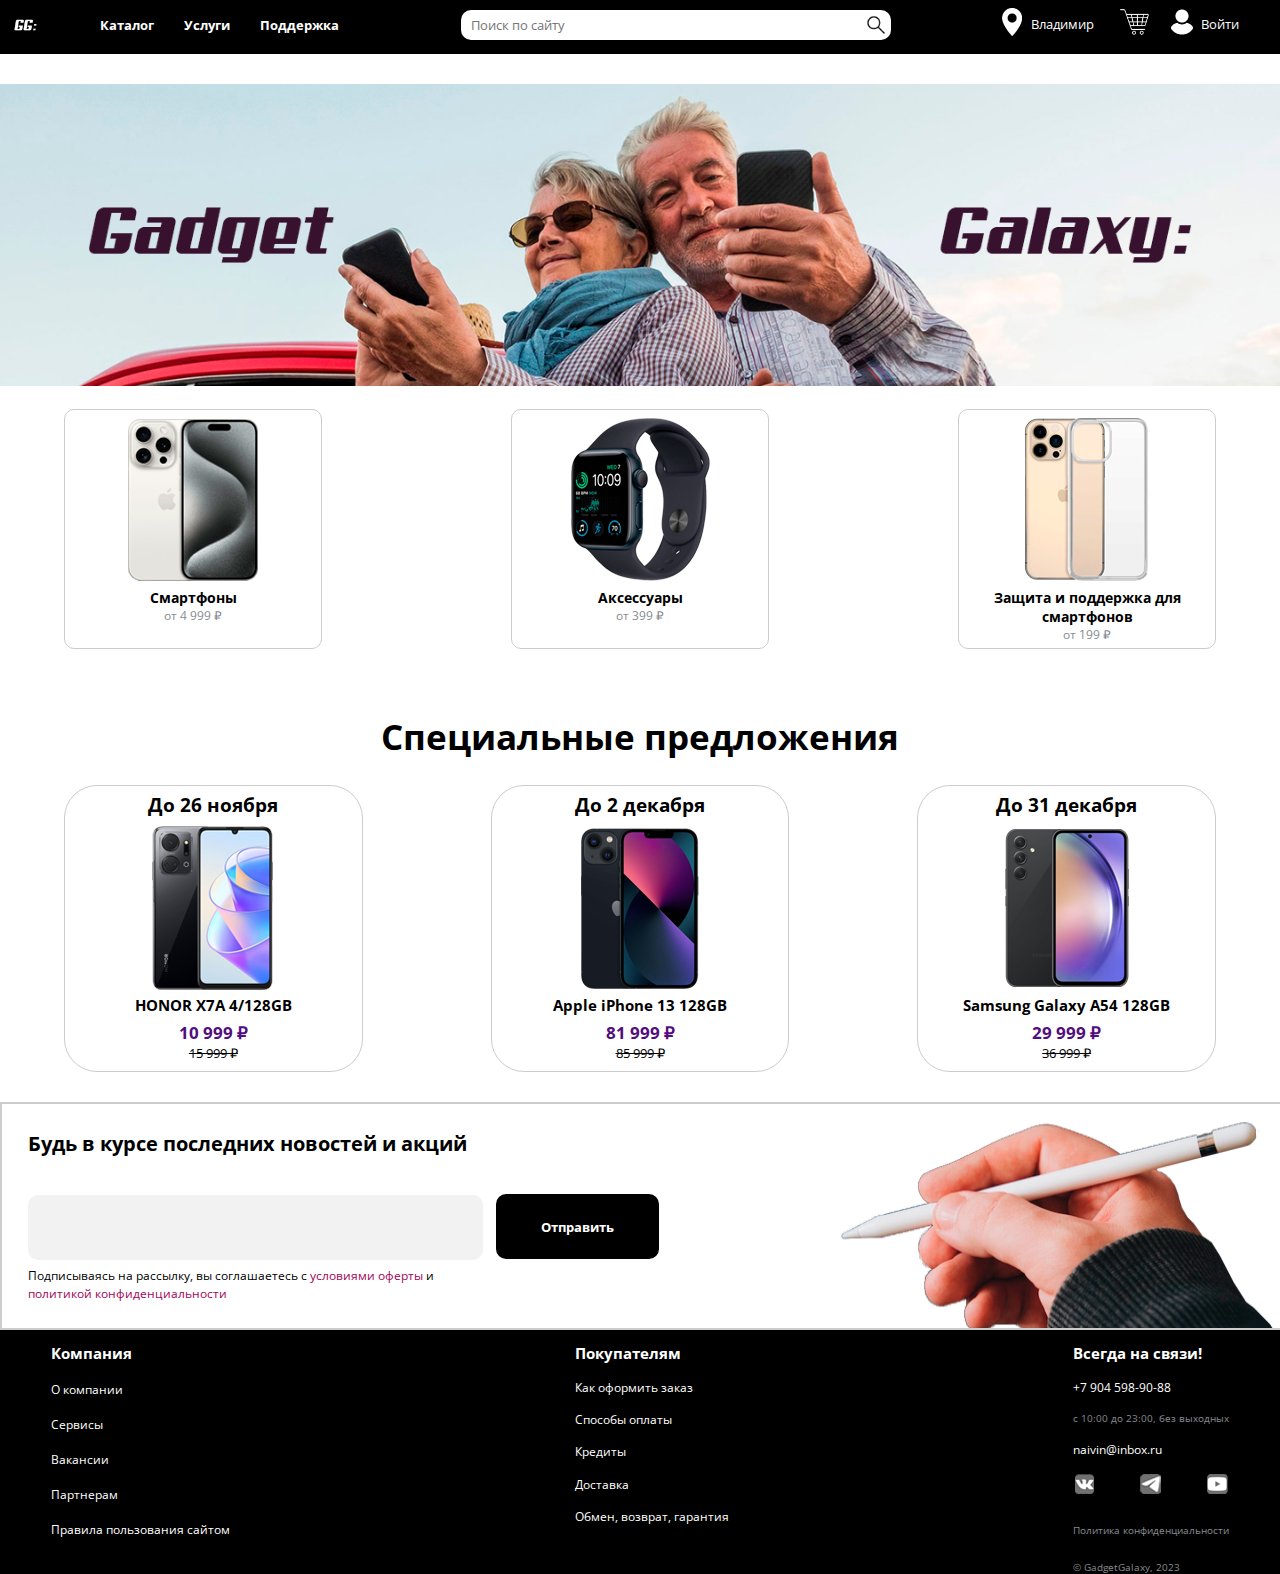
<file: index.html>
<!DOCTYPE html>
		<html lang="ru">
		<head>
			<meta charset="UTF-8">
			<meta name="viewport" content="width=device-width, initial-scale=1.0">
			<title>GadgetGalaxy</title>
			<link rel="shortcut icon" href="assets/icons/logo.png" />
			<link rel="stylesheet" href="assets/styles/main.css">
		</head>
		<body>
			<header>
				<div class="wrap">
						<a href="index.html" class="all-link"><img src="./assets/icons/logo.png" alt="" class="logo"></a>
					<nav>
						<ul>
							<li class="left">
									<p class="left-text"><a href="catalog.html" class="all-link"><b>Каталог</b></a></p>
								   <p class="left-text"> <a href="#" class="all-link"><b>Услуги</b></a></p>
								   <p class="left-text"> <a href="#" class="all-link"><b>Поддержка</b></a></p>
								
							</li>
							<li class="center">
								<form action="#">
								<div class="nav__search">
									
										<input type="text" placeholder="Поиск по сайту">
										<button>
											<img src="./assets/icons/search.png" alt="">
										</button>
								</div>
								</form>
							</li>
							<li class="right">
								<div class="cities" onclick="open_cities()">
									<a href="#"><img src="./assets/icons/location.png" alt="" class="nav__icon"></a>
									<div class="nav__text">Владимир</div>
								</div>
								<div>
									<a href="#"><img src="./assets/icons/cart.png" alt="" class="nav__icon"></a>
								</div>
									<div>
										<img src="./assets/icons/login.png" alt="" class="nav__icon">
										<div class="nav__text"><a href="login.html" class="all-link">Войти</a></div>
									</div>
							</li>
						</ul>
					</nav>
				</div>
			</header>
			<section class="slider__all">
				<img src="assets/img/slider1.png" alt="" class="slide">
			</section>

			<div class="wrapper">
				<div class="product-category">
					<div class="phone">
						<a href="#"><img src="assets/img/telephone.png" alt=""></a>
						<h2 class="main-text-category">Смартфоны</h2>
						<p class="price-text-category">от 4 999 ₽</p>	


					</div>
					<div class="accessories">
						<a href="#"><img src="assets/img/accessories.png" alt=""></a>
						<h2 class="main-text-category">Аксессуары</h2>
						<p class="price-text-category">от 399 ₽</p>	


					</div>
					<div class="support-for-smartphones">
						<a href="#"><img src="assets/img/support-for-smartphones.png" alt=""></a>
						<h2 class="main-text-category">Защита и поддержка для смартфонов</h2>
						<p class="price-text-category">от 199 ₽</p>	
					</div>

				</div>

				<h1 class="special">Специальные предложения</h1>
				<div class="discount-category">
					<div class="discount-category__1">
						<h1 class="main-text-discount">До 26 ноября</h1>
						<a href="#"><img src="assets/img/discount-category__1.png" alt=""></a>
						<h2 class="product-name">HONOR X7A 4/128GB</h2>
						<p class="active-price">10 999 ₽</p>
						<p class="non-active-price">15 999 ₽</p>
					</div>
					<div class="discount-category__2">
						<h1 class="main-text-discount">До 2 декабря</h1>
						<a href="product_card.html"><img src="assets/img/discount-category__2.png" alt=""></a>
						<h2 class="product-name">Apple iPhone 13 128GB</h2>
						<p class="active-price">81 999 ₽</p>
						<p class="non-active-price">85 999 ₽</p>
					</div>
					<div class="discount-category__3">
						<h1 class="main-text-discount">До 31 декабря</h1>
						<a href="#"><img src="assets/img/discount-category__3.png" alt=""></a>
						<h2 class="product-name">Samsung Galaxy A54 128GB</h2>
						<p class="active-price">29 999 ₽</p>
						<p class="non-active-price">36 999 ₽</p>
						
					</div>
				</div>
			</div>
			<div class="feedback-section">
				<div class="feadback-search">
					<h1 class="feadback-main-text">Будь в курсе последних новостей и акций </h1>
					<form class="feadback-search_2">
						<input type="search" value="" placeholder="" class="feadback-search-input">
						<button type="submit" class="feadback-search-button" formaction="#" style="cursor: pointer;"><b>Отправить</b></button>
					</form>
					<p class="feadback-text"> Подписываясь на рассылку, вы соглашаетесь с <a href="#" class="all-link"><span class="another-color">условиями оферты</span></a> и<br>
	  					<a href="#" class="all-link"><span class="another-color">политикой конфиденциальности</span></a>
				</div>
				<div class="hand-image">
					<img src="assets/img/hand.png" alt="">
				</div>
				
			</div>

			<footer class="footer-page">
				<div class="about-company">
					<h1 class="about-company-main">Компания</h1>
					<a href="company_information.html" class="all-link"><p class="about-company-text">О компании</p></a>
					<a href="#" class="all-link"><p class="about-company-text">Сервисы</p></a>
					<a href="#" class="all-link"><p class="about-company-text">Вакансии</p></a>
					<a href="#" class="all-link"><p class="about-company-text">Партнерам</p></a>
					<a href="#" class="all-link"><p class="about-company-text">Правила пользования сайтом</p></a>
				</div>
				<div class="purchaser">
					<h1 class="purchaser-main">Покупателям</h1>
					<a href="#" class="all-link"><p class="purchaser-text">Как оформить заказ</p></a>
					<a href="#" class="all-link"><p class="purchaser-text">Способы оплаты</p></a>
					<a href="#" class="all-link"><p class="purchaser-text">Кредиты</p></a>
					<a href="#" class="all-link"><p class="purchaser-text">Доставка</p></a>
					<a href="#" class="all-link"><p class="purchaser-text">Обмен, возврат, гарантия</p></a>
				</div>
				<div class="connection">
					<h1 class="connection-main">Всегда на связи!</h1>
					<a href="tel:+79045989088" class="all-link"><p class="connection-text">+7 904 598-90-88</p></a>
					<p class="connection-text-time">c 10:00 до 23:00, без выходных</p>
					<a href="mailto:naivin@inbox.ru" class="all-link"><p class="connection-text">naivin@inbox.ru</p></a>
					<div class="messengers">
						<a href="https://vk.com/id175488442" class="all-link"><img src="assets/icons/vk.png" alt=""></a>
						<a href="https://t.me/dusteridze" class="all-link"><img src="assets/icons/tg.png" alt=""></a>
						<a href="https://www.youtube.com" class="all-link"><img src="assets/icons/youtube.png" alt=""></a>
					</div>
					<a href="#" class="all-link"><p class="privacy-policy">Политика конфиденциальности</p></a>
					<p class="connection-end">© GadgetGalaxy, 2023</p>

				</div>
			</footer>
		</body>
		</html>
</file>
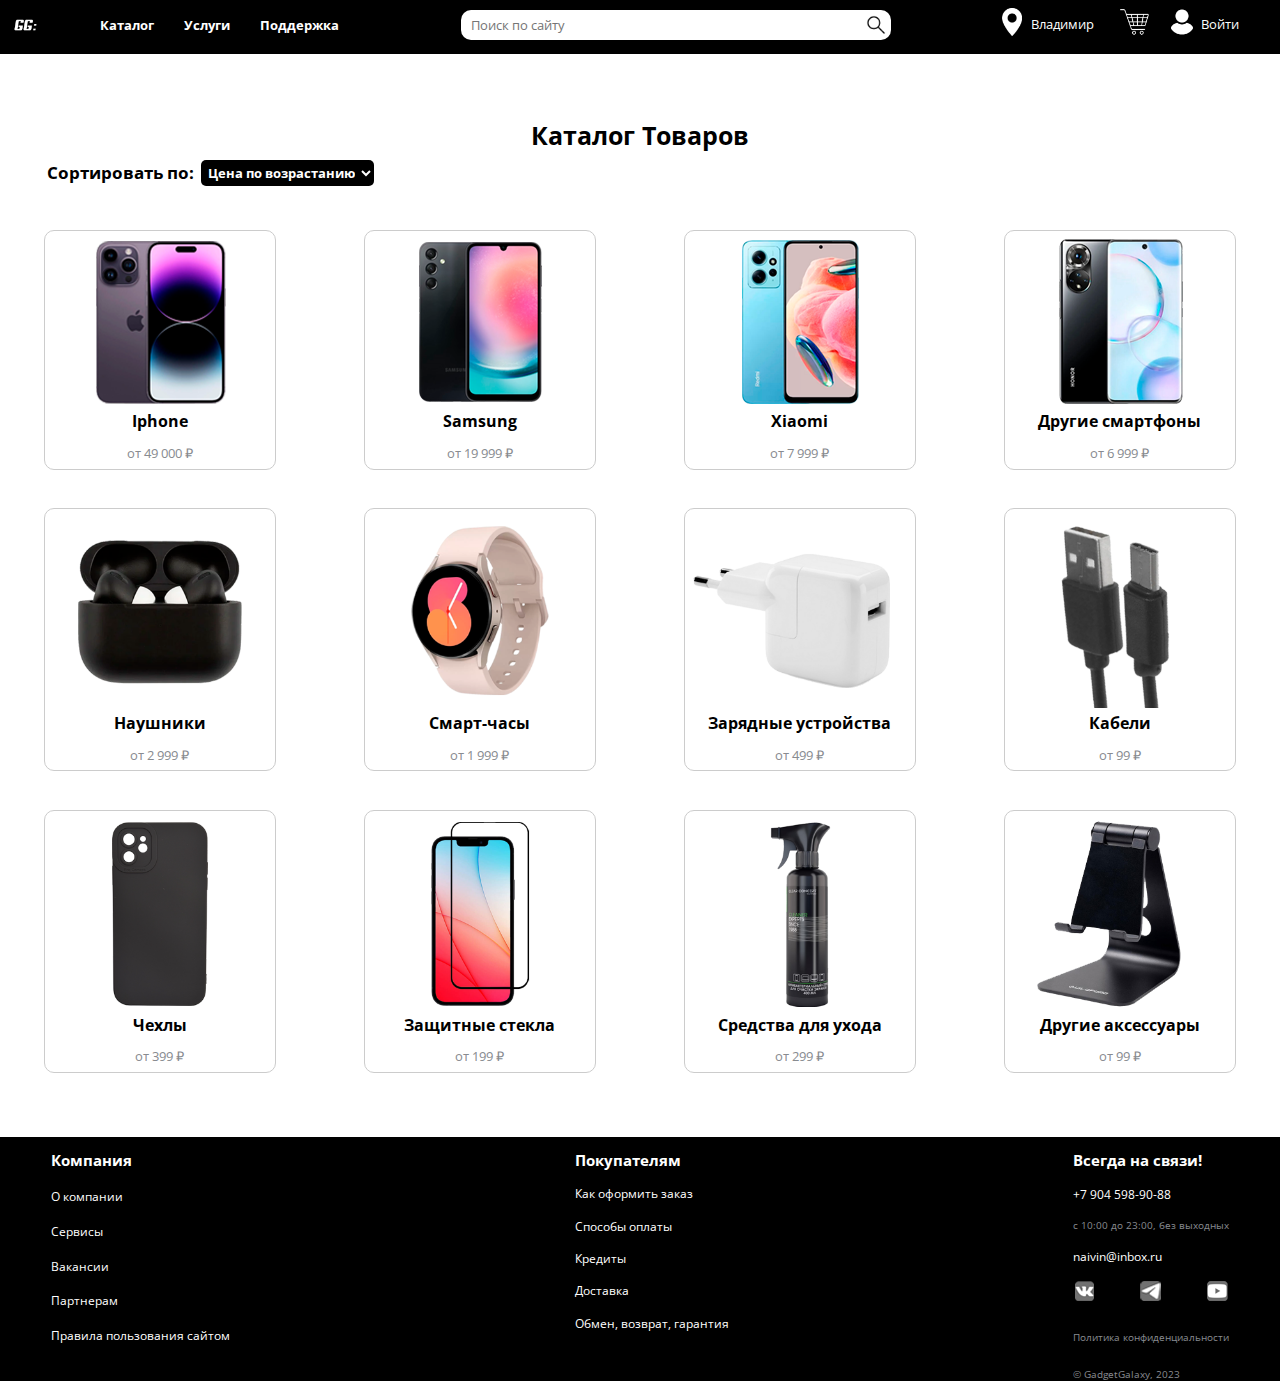
<file: catalog.html>
<!DOCTYPE html>
	<html lang="ru">
	<head>
		<meta charset="UTF-8">
		<meta name="viewport" content="width=device-width, initial-scale=1.0">
		<title>GadgetGalaxy-Каталог</title>
		<link rel="shortcut icon" href="assets/icons/logo.png" />
		<link rel="stylesheet" href="assets/styles/catalog.css">
	</head>
	<body>
		<header>
			<div class="wrap">
						<a href="index.html" class="all-link"><img src="./assets/icons/logo.png" alt="" class="logo"></a>
					<nav>
						<ul>
							<li class="left">
									<p class="left-text"><a href="catalog.html" class="all-link"><b>Каталог</b></a></p>
								   <p class="left-text"> <a href="#" class="all-link"><b>Услуги</b></a></p>
								   <p class="left-text"> <a href="#" class="all-link"><b>Поддержка</b></a></p>
								
							</li>
							<li class="center">
								<form action="#">
								<div class="nav__search">
									
										<input type="text" placeholder="Поиск по сайту">
										<button>
											<img src="./assets/icons/search.png" alt="">
										</button>
								</div>
								</form>
							</li>
							<li class="right">
								<div class="cities" onclick="open_cities()">
									<a href="#"><img src="./assets/icons/location.png" alt="" class="nav__icon"></a>
									<div class="nav__text">Владимир</div>
								</div>
								<div>
									<a href="#"><img src="./assets/icons/cart.png" alt="" class="nav__icon"></a>
								</div>
									<div>
										<img src="./assets/icons/login.png" alt="" class="nav__icon">
										<div class="nav__text"><a href="login.html" class="all-link">Войти</a></div>
									</div>
							</li>
						</ul>
					</nav>
			</div>
		</header>
		<section>
			<div class="name-page">Каталог Товаров</div>
			<div class="sort">
				<label class="sort-text">Сортировать по:</label>
				<select class="sort-filter">
                  <option value="price-up">Цена по возрастанию</option>
                  <option value="name-down">Цена по убыванию</option>
                  <option value="rating">Рейтинг</option>
                  <option value="popular">Популярные</option>
                </select>
			</div>
			<div class="smartphones">
				<div class="apple-phone">
					<a href="#"><img src="assets/img/iphone-catalog.png" alt=""></a>
					<p class="product-name-phone">Iphone</p>
					<p class="price-catalog">от 49 000 ₽</p>
				</div>
				
				<div class="samsung-phone">
					<a href="#"><img src="assets/img/samsung-catalog.png" alt=""></a>
					<p class="product-name-phone">Samsung</p>
					<p class="price-catalog">от 19 999 ₽</p>
				</div>

				<div class="xiaomi-phone">
					<a href="#"><img src="assets/img/xiaomi-catalog.png" alt=""></a>
					<p class="product-name-phone">Xiaomi</p>
					<p class="price-catalog">от 7 999 ₽</p>
				</div>

				<div class="another-phone">
					<a href="#"><img src="assets/img/another_phone-catalog.png" alt=""></a>
					<p class="product-name-phone">Другие смартфоны</p>
					<p class="price-catalog">от 6 999 ₽</p>
				</div>
				
			</div>
			<div class="accessories">
				<div class="headphones">
					<a href="#"><img src="assets/img/headphones-catalog.png" alt=""></a>
					<p class="product-name-accessories">Наушники</p>
					<p class="price-catalog">от 2 999 ₽</p>
				</div>
				
				<div class="smart-watch">
					<a href="#"><img src="assets/img/watch-catalog.png" alt=""></a>
					<p class="product-name-accessories">Смарт-часы</p>
					<p class="price-catalog">от 1 999 ₽</p>
				</div>

				<div class="battery-charger">
					<a href="#"><img src="assets/img/battery-charger-catalog.png" alt=""></a>
					<p class="product-name-accessories">Зарядные устройства</p>
					<p class="price-catalog">от 499 ₽</p>
				</div>

				<div class="cable">
					<a href="#"><img src="assets/img/cable-catalog.png" alt=""></a>
					<p class="product-name-accessories">Кабели</p>
					<p class="price-catalog">от 99 ₽</p>
				</div>
			</div>

			<div class="accessories-second">
				<div class="case">
					<a href="#"><img src="assets/img/case-catalog.png" alt=""></a>
					<p class="product-name-accessories-second">Чехлы</p>
					<p class="price-catalog">от 399 ₽</p>
				</div>
				
				<div class="safety-glass">
					<a href="#"><img src="assets/img/safety-glass-catalog.png" alt=""></a>
					<p class="product-name-accessories-second">Защитные стекла</p>
					<p class="price-catalog">от 199 ₽</p>
				</div>

				<div class="care-products">
					<a href="#"><img src="assets/img/care-products-catalog.png" alt=""></a>
					<p class="product-name-accessories-second">Средства для ухода</p>
					<p class="price-catalog">от 299 ₽</p>
				</div>

				<div class="other-accessories">
					<a href="#"><img src="assets/img/other-accessories-catalog.png" alt=""></a>
					<p class="product-name-accessories-second">Другие аксессуары</p>
					<p class="price-catalog">от 99 ₽</p>
				</div>
			</div>
		</section>
		<footer class="footer-page">
			<div class="about-company">
				<h1 class="about-company-main">Компания</h1>
				<a href="company_information.html" class="all-link"><p class="about-company-text">О компании</p></a>
				<a href="#" class="all-link"><p class="about-company-text">Сервисы</p></a>
				<a href="#" class="all-link"><p class="about-company-text">Вакансии</p></a>
				<a href="#" class="all-link"><p class="about-company-text">Партнерам</p></a>
				<a href="#" class="all-link"><p class="about-company-text">Правила пользования сайтом</p></a>
			</div>
			<div class="purchaser">
				<h1 class="purchaser-main">Покупателям</h1>
				<a href="#" class="all-link"><p class="purchaser-text">Как оформить заказ</p></a>
				<a href="#" class="all-link"><p class="purchaser-text">Способы оплаты</p></a>
				<a href="#" class="all-link"><p class="purchaser-text">Кредиты</p></a>
				<a href="#" class="all-link"><p class="purchaser-text">Доставка</p></a>
				<a href="#" class="all-link"><p class="purchaser-text">Обмен, возврат, гарантия</p></a>
			</div>
			<div class="connection">
				<h1 class="connection-main">Всегда на связи!</h1>
				<a href="tel:+79045989088" class="all-link"><p class="connection-text">+7 904 598-90-88</p></a>
				<p class="connection-text-time">c 10:00 до 23:00, без выходных</p>
				<a href="mailto:naivin@inbox.ru" class="all-link"><p class="connection-text">naivin@inbox.ru</p></a>
				<div class="messengers">
					<a href="https://vk.com/id175488442" class="all-link"><img src="assets/icons/vk.png" alt=""></a>
					<a href="https://t.me/dusteridze" class="all-link"><img src="assets/icons/tg.png" alt=""></a>
					<a href="https://www.youtube.com/channel/UCrRaaUDi1iAiZGJfQMxcpIQ" class="all-link"><img src="assets/icons/youtube.png" alt=""></a>
				</div>
				<a href="#" class="all-link"><p class="privacy-policy">Политика конфиденциальности</p></a>
				<p class="connection-end">© GadgetGalaxy, 2023</p>

			</div>
		</footer>
	</body>
	</html>
</file>
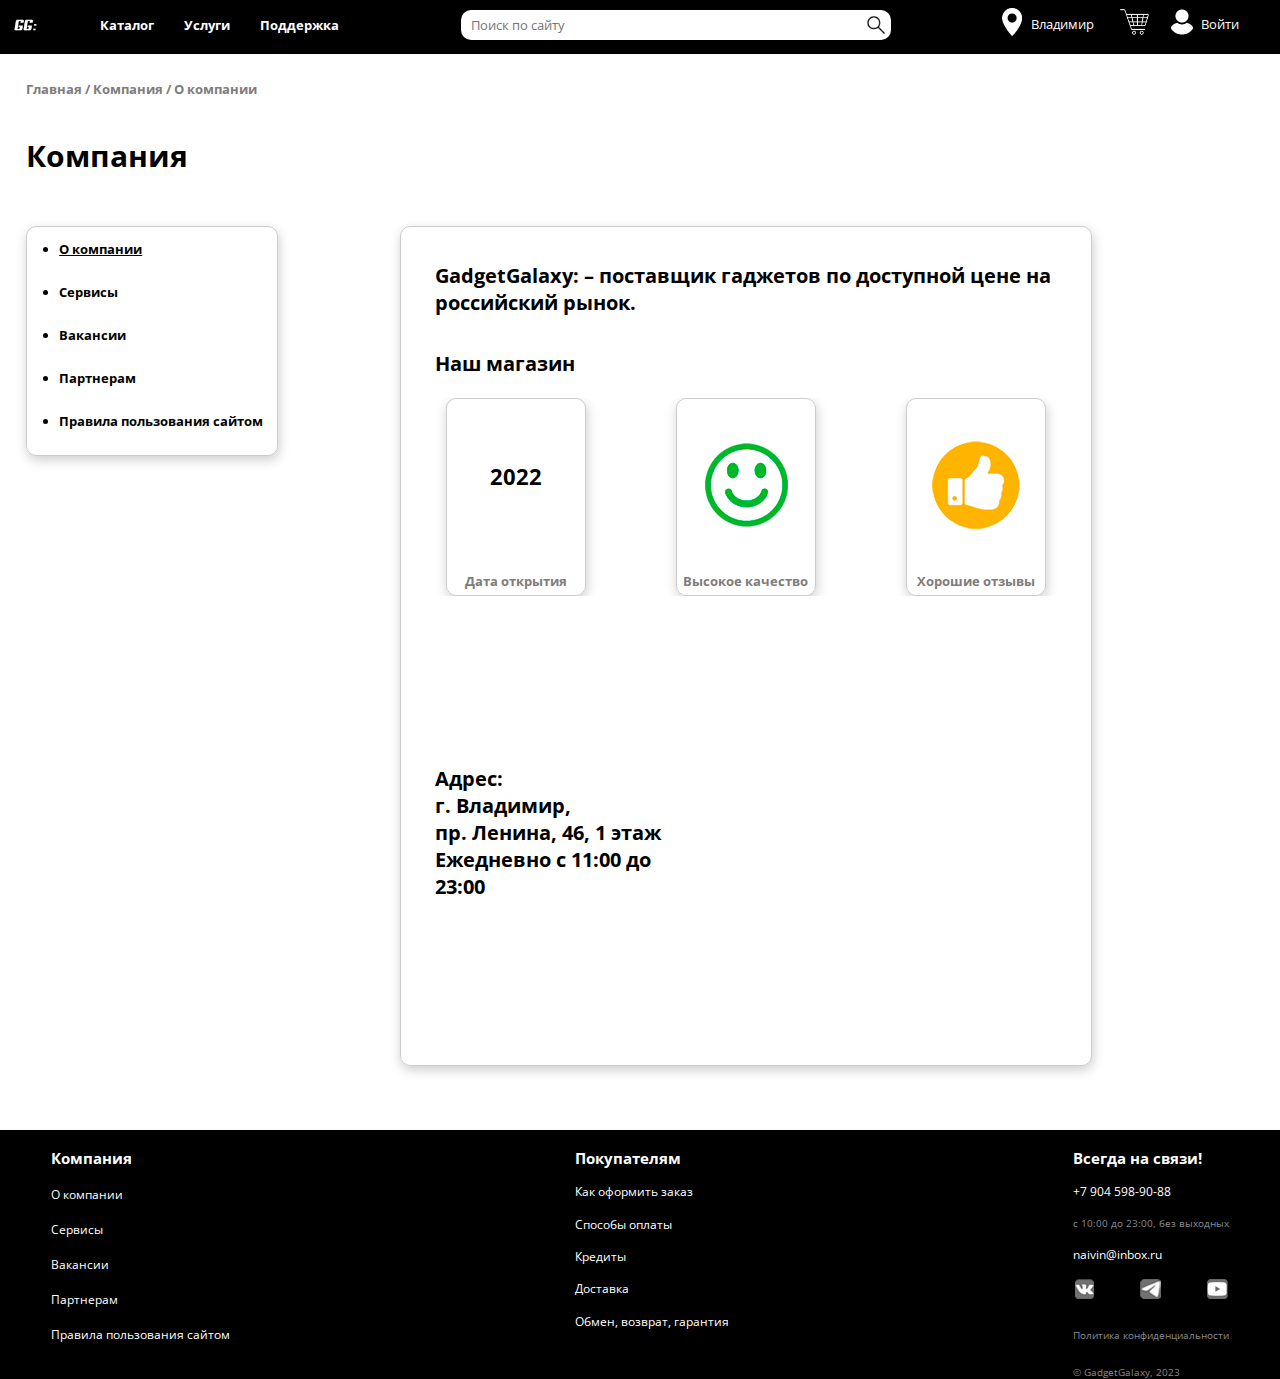
<file: company_information.html>
<!DOCTYPE html>
		<html lang="ru">
		<head>
			<meta charset="UTF-8">
			<meta name="viewport" content="width=device-width, initial-scale=1.0">
			<title>GadgetGalaxy</title>
			<link rel="shortcut icon" href="assets/icons/logo.png" />
			<link rel="stylesheet" href="assets/styles/company_information.css">
		</head>
		<body>
			<header>
				<div class="wrap">
						<a href="index.html" class="all-link"><img src="./assets/icons/logo.png" alt="" class="logo"></a>
					<nav>
						<ul>
							<li class="left">
									<p class="left-text"><a href="catalog.html" class="all-link"><b>Каталог</b></a></p>
								   <p class="left-text"> <a href="#" class="all-link"><b>Услуги</b></a></p>
								   <p class="left-text"> <a href="#" class="all-link"><b>Поддержка</b></a></p>
								
							</li>
							<li class="center">
								<form action="#">
								<div class="nav__search">
									
										<input type="text" placeholder="Поиск по сайту">
										<button>
											<img src="./assets/icons/search.png" alt="">
										</button>
								</div>
								</form>
							</li>
							<li class="right">
								<div class="cities" onclick="open_cities()">
									<a href="#"><img src="./assets/icons/location.png" alt="" class="nav__icon"></a>
									<div class="nav__text">Владимир</div>
								</div>
								<div>
									<a href="#"><img src="./assets/icons/cart.png" alt="" class="nav__icon"></a>
								</div>
									<div>
										<img src="./assets/icons/login.png" alt="" class="nav__icon">
										<div class="nav__text"><a href="login.html" class="all-link">Войти</a></div>
									</div>
							</li>
						</ul>
					</nav>
				</div>
			</header>

		<section>
			<div class="text-company">
				<h6> <a href="index.html" class="main-link">Главная</a> / Компания / О компании </h6>
				<h1 class="main-company-text">Компания</h1>
			</div>
			<div class="container">
				<div class="menu-container">
					<ul>
  						<li class="text-nav-main"><a href="company_information.html">О компании</a></li>
					  	<li class="text-nav"><a href="">Сервисы</a></li>
					 	<li class="text-nav"><a href="">Вакансии</a></li>
					  	<li class="text-nav"><a href="">Партнерам</a></li>
					  	<li class="text-nav"><a href="">Правила пользования сайтом</a></li>
					</ul>

				</div>
				<div class="information-container">
					<h2 class="main-text-information">GadgetGalaxy: – поставщик гаджетов по доступной цене
					на российский рынок.</h2>
					<h2 class="main-text-information">Наш магазин</h2>
					<div class="container-text-information">
						<div class="reviews-information">
								<h3 class="reviews-information-data">2022</h3>
								<h5 class="reviews-information-text">Дата открытия</h5>
						</div>

						<div class="reviews-information-quality">
								<img src="assets/img/information-smile.png" class="reviews-image" alt="">
								<h5 class="reviews-information-text">Высокое качество</h5>
						</div>

						<div class="reviews-information-smile">
								<img src="assets/img/information-quality.png" class="reviews-image" alt="">
									<h5 class="reviews-information-text">Хорошие отзывы</h5>
						</div>
					</div>
					<div class="adress-map">
						<h2 class="main-text-information">Адрес: <br> г. Владимир,<br> пр. Ленина, 46, 1 этаж<br> Ежедневно с 11:00 до 23:00</h2>
						<iframe src="https://yandex.ru/map-widget/v1/?um=constructor%3Ad391ff77bbce72ffe2b2803eaf960b3c60747860222fe87b8ed1d8999b8bd3fe&amp;source=constructor" width="480" height="424" style="border:0;" class="map"></iframe>
					</div>
				</div>
			</div>
		</section>
		<footer class="footer-page">
			<div class="about-company">
				<h1 class="about-company-main">Компания</h1>
				<a href="company_information.html" class="all-link"><p class="about-company-text">О компании</p></a>
				<a href="#" class="all-link"><p class="about-company-text">Сервисы</p></a>
				<a href="#" class="all-link"><p class="about-company-text">Вакансии</p></a>
				<a href="#" class="all-link"><p class="about-company-text">Партнерам</p></a>
				<a href="#" class="all-link"><p class="about-company-text">Правила пользования сайтом</p></a>
			</div>
			<div class="purchaser">
				<h1 class="purchaser-main">Покупателям</h1>
				<a href="#" class="all-link"><p class="purchaser-text">Как оформить заказ</p></a>
				<a href="#" class="all-link"><p class="purchaser-text">Способы оплаты</p></a>
				<a href="#" class="all-link"><p class="purchaser-text">Кредиты</p></a>
				<a href="#" class="all-link"><p class="purchaser-text">Доставка</p></a>
				<a href="#" class="all-link"><p class="purchaser-text">Обмен, возврат, гарантия</p></a>
			</div>
			<div class="connection">
				<h1 class="connection-main">Всегда на связи!</h1>
				<a href="tel:+79045989088" class="all-link"><p class="connection-text">+7 904 598-90-88</p></a>
				<p class="connection-text-time">c 10:00 до 23:00, без выходных</p>
				<a href="mailto:naivin@inbox.ru" class="all-link"><p class="connection-text">naivin@inbox.ru</p></a>
				<div class="messengers">
					<a href="https://vk.com/id175488442" class="all-link"><img src="assets/icons/vk.png" alt=""></a>
					<a href="https://t.me/dusteridze" class="all-link"><img src="assets/icons/tg.png" alt=""></a>
					<a href="https://www.youtube.com/channel/UCrRaaUDi1iAiZGJfQMxcpIQ" class="all-link"><img src="assets/icons/youtube.png" alt=""></a>
				</div>
				<a href="#" class="all-link"><p class="privacy-policy">Политика конфиденциальности</p></a>
				<p class="connection-end">© GadgetGalaxy, 2023</p>

			</div>
		</footer>
	</body>
	</html>
</file>
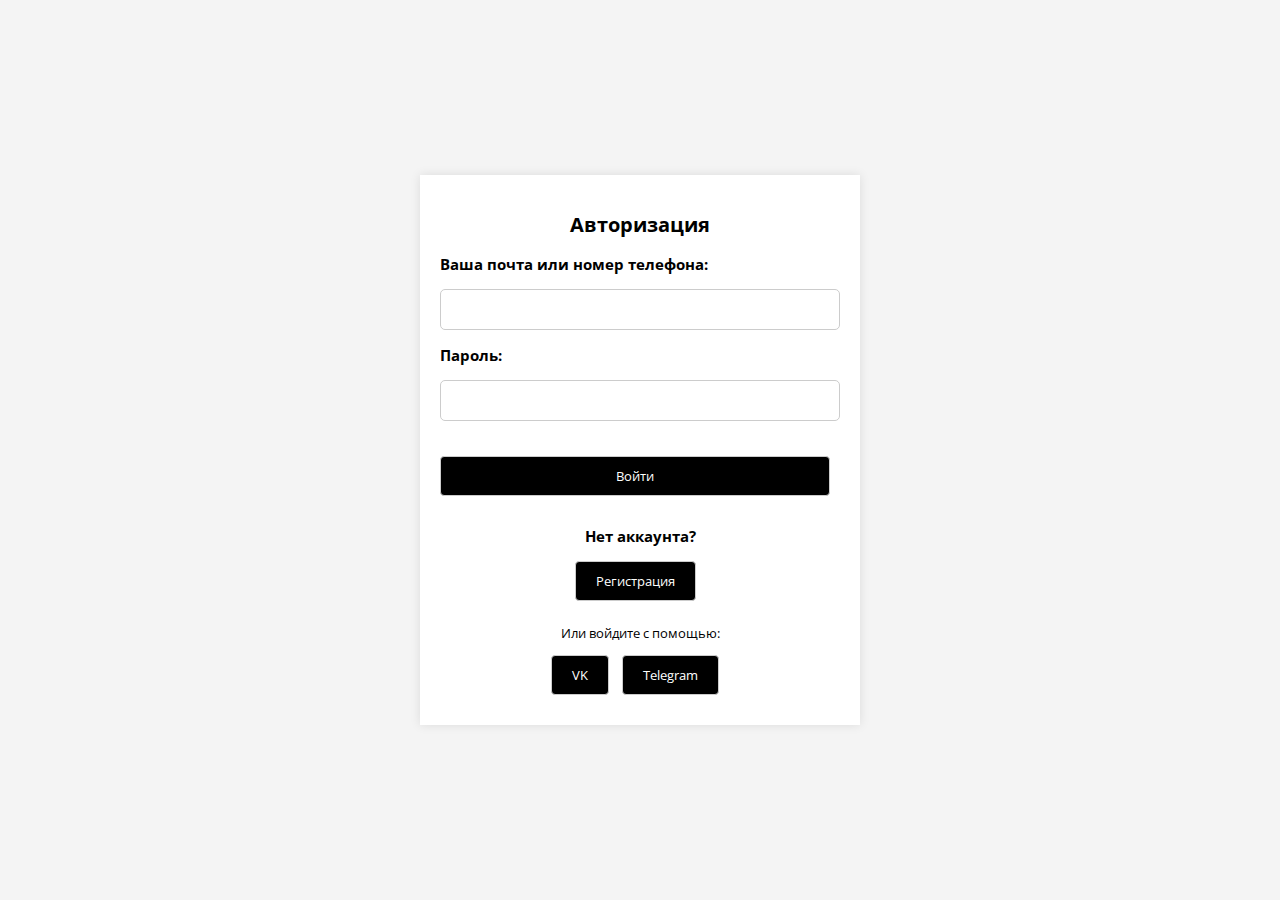
<file: login.html>
<!DOCTYPE html>
	<html lang="ru">
	<head>
		<meta charset="UTF-8">
		<meta name="viewport" content="width=device-width, initial-scale=1.0">
		<title>Войти</title>
		<link rel="shortcut icon" href="assets/icons/logo.png" />
		<link rel="stylesheet" href="assets/styles/login.css">
	</head>
	<body>
		<div class="container">
			<form action="process_registration.php" method="POST">
				<h1>Авторизация</h1>
				<label for ="email">Ваша почта или номер телефона:</label>
				<input type="email" id="email" name="email" pattern=".+@.+" required="">
				<label for ="password">Пароль:</label>
				<input type="password" id="password" name="password" required="">
				<a href="index.html" class="login-for-site">Войти</a>
			</form>
			<div class="external-login">
				<h3 class="registration">Нет аккаунта?</h3>
        		<a href="registration.html" class="">Регистрация</a>
         		<p>Или войдите с помощью:</p>
         		<a href="#" class="vk-login">VK</a>
          		<a href="#" class="telegramm-login">Telegram</a>
      		</div>


		</div>
	</body>
	</html>
</file>
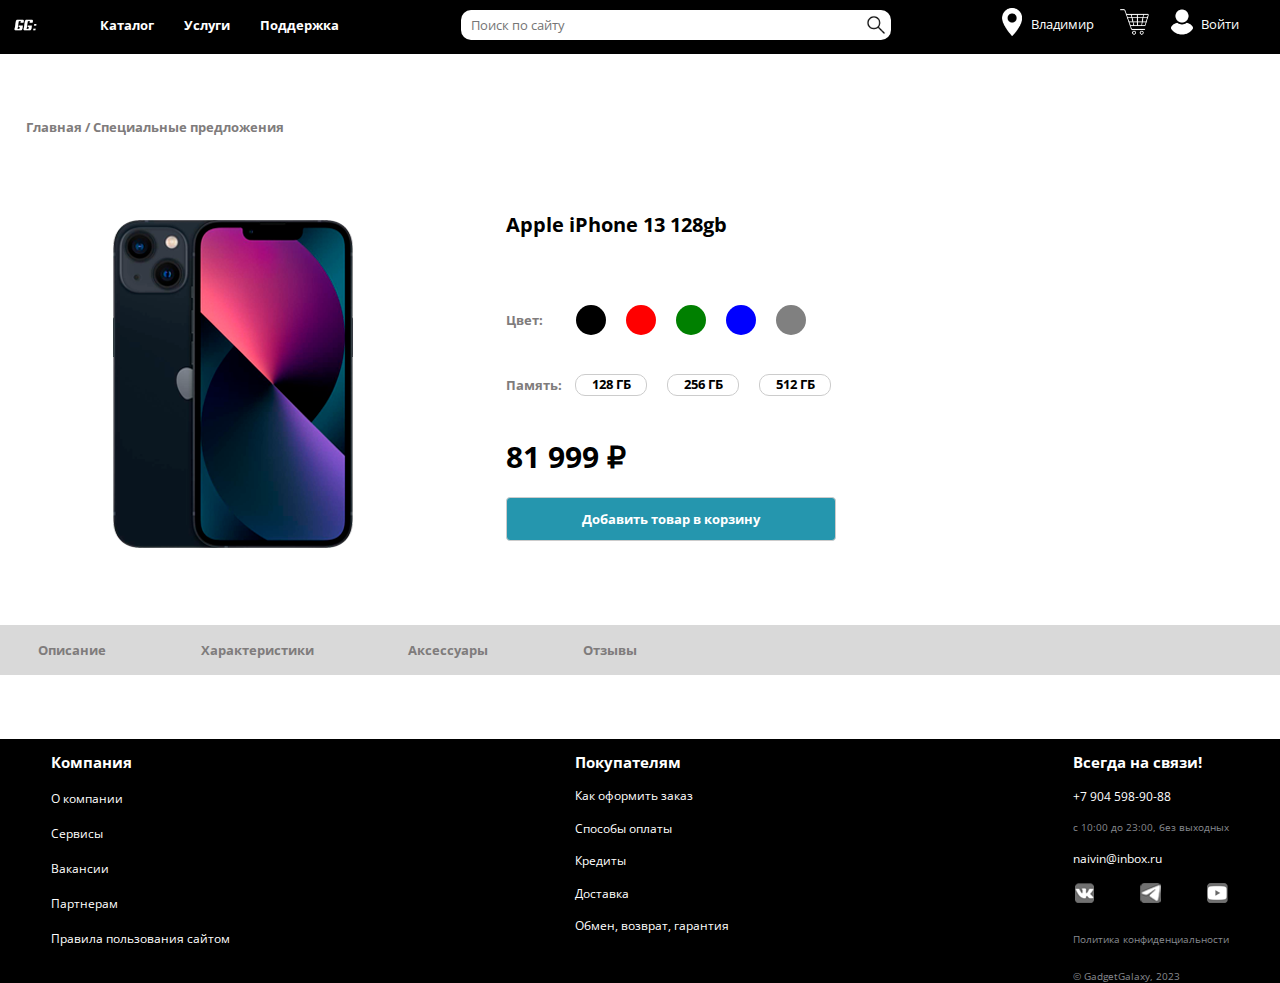
<file: product_card.html>
<!DOCTYPE html>
		<html lang="ru">
		<head>
			<meta charset="UTF-8">
			<meta name="viewport" content="width=device-width, initial-scale=1.0">
			<title>GadgetGalaxy</title>
			<link rel="shortcut icon" href="assets/icons/logo.png" />
			<link rel="stylesheet" href="assets/styles/product_card.css">
		</head>
		<body>
			<header>
				<div class="wrap">
						<a href="index.html" class="all-link"><img src="./assets/icons/logo.png" alt="" class="logo"></a>
					<nav>
						<ul>
							<li class="left">
									<p class="left-text"><a href="catalog.html" class="all-link"><b>Каталог</b></a></p>
								   <p class="left-text"> <a href="#" class="all-link"><b>Услуги</b></a></p>
								   <p class="left-text"> <a href="#" class="all-link"><b>Поддержка</b></a></p>
								
							</li>
							<li class="center">
								<form action="#">
								<div class="nav__search">
									
										<input type="text" placeholder="Поиск по сайту">
										<button>
											<img src="./assets/icons/search.png" alt="">
										</button>
								</div>
								</form>
							</li>
							<li class="right">
								<div class="cities" onclick="open_cities()">
									<a href="#"><img src="./assets/icons/location.png" alt="" class="nav__icon"></a>
									<div class="nav__text">Владимир</div>
								</div>
								<div>
									<a href="#"><img src="./assets/icons/cart.png" alt="" class="nav__icon"></a>
								</div>
									<div>
										<img src="./assets/icons/login.png" alt="" class="nav__icon">
										<div class="nav__text"><a href="login.html" class="all-link">Войти</a></div>
									</div>
							</li>
						</ul>
					</nav>
				</div>
			</header>
		<section>
			<h6> <a href="index.html" class="main-link">Главная</a> / Специальные предложения </h6>
			
			<div class="product_and_information">
				<div class="image-product">
					<img src="assets/img/phone-product_card.png" alt="">
				</div>
				<div class="information-product">
					<h1 class="name-product">Apple iPhone 13 128gb</h1>
					<div class="color-product">
						<h5>Цвет:</h5>
						<div class="color">
							<a href="#"><div class="color_black"></div></a>
							<a href="#"><div class="color_red"></div></a>
							<a href="#"><div class="color_green"></div></a>
							<a href="#"><div class="color_blue"></div></a>
							<a href="#"><div class="color_grey"></div></a>
						</div>
					</div>
					<div class="memory-product">
						<h5>Память:</h5>
						<div class="memory">
							<p class="memory-number"><a href="#">128 ГБ</a></p>
							<p class="memory-number"><a href="#">256 ГБ</a></p>
							<p class="memory-number"><a href="#">512 ГБ</a></p>
						</div>
					</div>
					<div class="price-product">
						<p class="price-product-text">81 999 ₽
					</div>
					<div class="">
						<a href="#" class="purchase">Добавить товар в корзину</a>

					</div>
				</div>	
			</div>
		</section>
		<article>
			<div class="different-functions">
				<div class="different-functions-text">
					<a href="#"><p>Описание</p></a>
					<a href="#"><p>Характеристики</p></a>
					<a href="#"><p>Аксессуары</p></a>
					<a href="#"><p>Отзывы</p></a>
					
				</div>
				
			</div>
		</article>
		<footer class="footer-page">
			<div class="about-company">
				<h1 class="about-company-main">Компания</h1>
				<a href="company_information.html" class="all-link"><p class="about-company-text">О компании</p></a>
				<a href="#" class="all-link"><p class="about-company-text">Сервисы</p></a>
				<a href="#" class="all-link"><p class="about-company-text">Вакансии</p></a>
				<a href="#" class="all-link"><p class="about-company-text">Партнерам</p></a>
				<a href="#" class="all-link"><p class="about-company-text">Правила пользования сайтом</p></a>
			</div>
			<div class="purchaser">
				<h1 class="purchaser-main">Покупателям</h1>
				<a href="#" class="all-link"><p class="purchaser-text">Как оформить заказ</p></a>
				<a href="#" class="all-link"><p class="purchaser-text">Способы оплаты</p></a>
				<a href="#" class="all-link"><p class="purchaser-text">Кредиты</p></a>
				<a href="#" class="all-link"><p class="purchaser-text">Доставка</p></a>
				<a href="#" class="all-link"><p class="purchaser-text">Обмен, возврат, гарантия</p></a>
			</div>
			<div class="connection">
				<h1 class="connection-main">Всегда на связи!</h1>
				<a href="tel:+79045989088" class="all-link"><p class="connection-text">+7 904 598-90-88</p></a>
				<p class="connection-text-time">c 10:00 до 23:00, без выходных</p>
				<a href="mailto:naivin@inbox.ru" class="all-link"><p class="connection-text">naivin@inbox.ru</p></a>
				<div class="messengers">
					<a href="https://vk.com/id175488442" class="all-link"><img src="assets/icons/vk.png" alt=""></a>
					<a href="https://t.me/dusteridze" class="all-link"><img src="assets/icons/tg.png" alt=""></a>
					<a href="https://www.youtube.com/channel/UCrRaaUDi1iAiZGJfQMxcpIQ" class="all-link"><img src="assets/icons/youtube.png" alt=""></a>
				</div>
				<a href="#" class="all-link"><p class="privacy-policy">Политика конфиденциальности</p></a>
				<p class="connection-end">© GadgetGalaxy, 2023</p>

			</div>
		</footer>
	</body>
	</html>
</file>
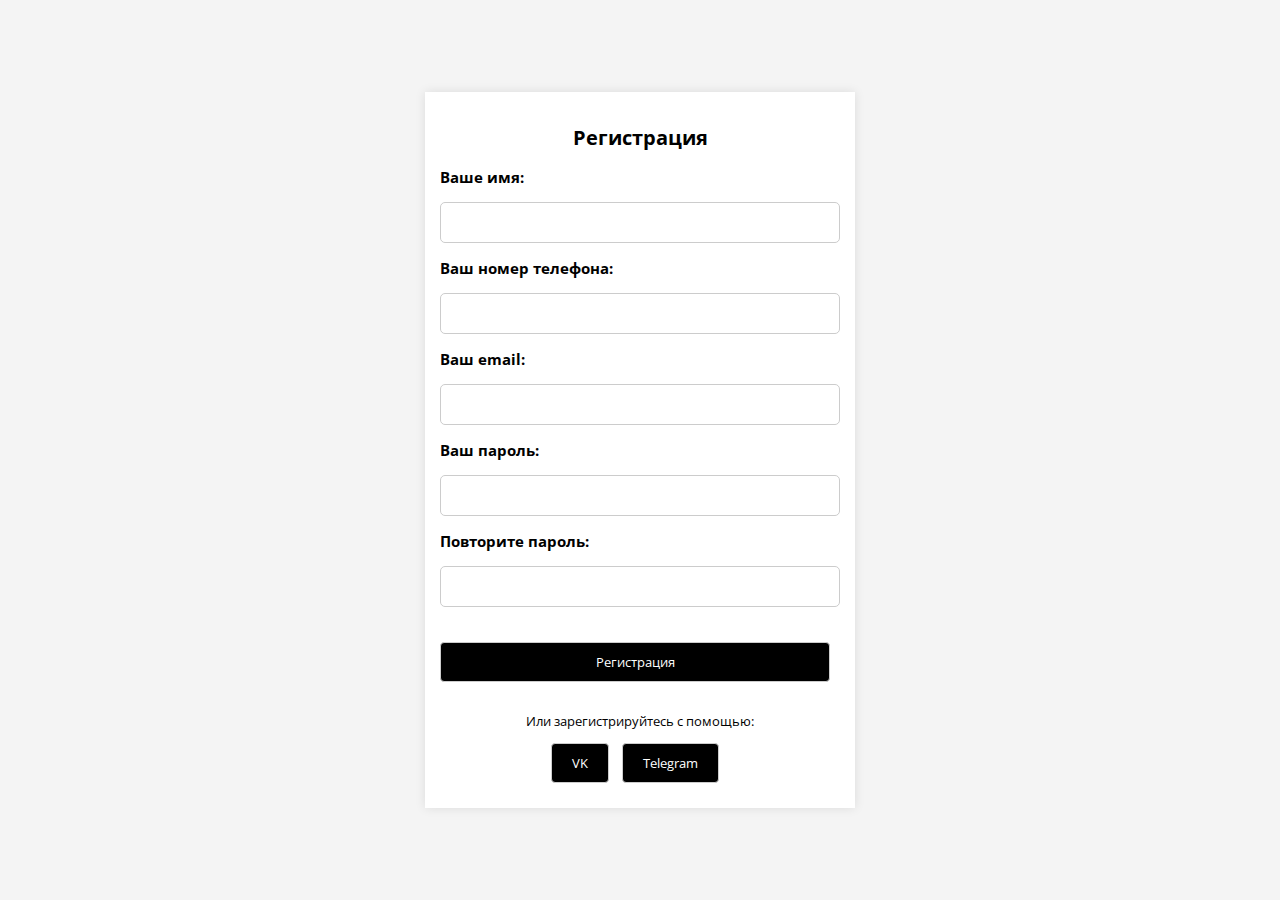
<file: registration.html>
<!DOCTYPE html>
<html lang="ru">
<head>
	<meta charset="UTF-8">
	<meta name="viewport" content="width=device-width, initial-scale=1.0">
	<title>Регистрация</title>
	<link rel="shortcut icon" href="assets/icons/logo.png" />
	<link rel="stylesheet" href="assets/styles/registration.css">
</head>
<body>
	<div class="container">
		<form action="process_registration.php" method="POST">
			<h1>Регистрация</h1>
			<label for="name">Ваше имя:</label>
			<input type="text" id="name" name="name" required="">
			<label for="number-phone">Ваш номер телефона:</label>
			<input type="tel" id="number-phone" name="number-phone" required="">
			<label for="email">Ваш email:</label>
			<input type="email" id="email" name="email" required="">
			<label for="password">Ваш пароль:</label>
			<input type="password" id="password" name="password" required="">
			<label for="repeat-password">Повторите пароль:</label>
			<input type="password" id="repeat-password" name="repeat-password" required="">
			<a href="index.html" class="login-for-site">Регистрация</a>
		</form>
		<div class="external-login">
			<p>Или зарегистрируйтесь с помощью:</p>
			<a href="#" class="vk-login">VK</a>
			<a href="#" class="telegramm-login">Telegram</a>
		</div>
	</div>
</body>
</html>
</file>
<file: assets/styles/main.css>
@import url('https://fonts.googleapis.com/css2?family=Open+Sans:wght@300;500;700;800&display=swap');

* {
	margin: 0;
	padding: 0;
	outline: none;
	border: none;
	font-family: 'Open Sans', sans-serif;
	font-size: 13px;
}

header {
	top: 0;
	left: 0;
	width: 100%;
	display: flex;
	justify-content: center;
	z-index: 10;

}

header .wrap {
	width: 100%;
	padding: 5px;
	background: #000;
	display: flex;
	justify-content: center;
}

header .wrap .logo {
	width: 30px;
	height: 30px;
	padding: 5px;
	margin-right: 30px;

}

header nav {
	width: 100%;
	padding: 0px 10px;

}

header nav ul {
	display: flex;
	justify-content: space-between;
	color: #fff;
	height: 40px;
}


.left-text{
	list-style-type: none;
	padding: 5px 15px;
	height: 30px;
	line-height: 30px;
	cursor: pointer;

}

.all-link {
	text-decoration: none;
	color: inherit;
}

.all-link:hover {
 color: #f7be00;
  transition: color 0.3s ease-in;
}


.nav__search {
	width: 430px;
	height: 30px;
	padding: 0px;
	margin: 5px;
	background: #fff;
	display: flex;
	overflow: hidden;
	border-radius: 10px;	
}

.nav__search input {
	width: calc(100% - 40px);
	background: transparent;
	padding: 0 0 0 10px;
}

.nav__search button {
	width: 20px;
	height: 20px;
	padding: 5px;
	margin-right: 5px;
	background: transparent;
}

.nav__search button img {
	width: inherit;
	height: inherit;
}

.right div {
	display: flex;
	margin-right: 13px;
	line-height: 30px;	
	margin-top: 2px;
}

.right div .nav__icon {
	width: 30px;
	height: 30px;
	margin-right: 4px;
	cursor: pointer;
}



.left, .center, .right {
	display: flex;
}


.cities {
	position: relative;
}


section{

	margin-top: 30px;

}

.slider__all img {
	width: 100%;
}

.wrapper {
	display: flex;
	flex-direction: column;
	margin-top: 1.5%;
}

.product-category {
	display: flex;
	justify-content: space-between;
	width: 100%;
}

.phone {
	width: 20%;
border-radius: 10px;		
	border: 1px solid #ccc;
	margin-left: 5%;
	text-align: center;
	transition: box-shadow 0.3s;
}

.accessories {
	width: 20%;
  border-radius: 10px;		
	border: 1px solid #ccc;
	text-align: center;	
	transition: box-shadow 0.3s;
}


.support-for-smartphones {
	width: 20%;
	border-radius: 10px;		
	border: 1px solid #ccc;
	margin-right: 5%;
	text-align: center;
	transition: box-shadow 0.3s;
}


.phone img, .accessories img, .support-for-smartphones img {
  max-width: 100%;
  height: auto;
  margin-top: 2%;
}


@media (max-width: 768px) {
  .phone img, .accessories img, .support-for-smartphones img {
    width: 100%;
    height: auto;
  }
}
@media (max-width: 768px) {
  .phone, .accessories, .support-for-smartphones {
    width: 100%;
    margin: 0;
  }
}

.main-text-category {
	font-size: 14px;

}

.price-text-category{
	color: #888B90;
	font-size: 12px;
	margin-bottom: 2%;

}

.phone:hover, .accessories:hover, .support-for-smartphones:hover {
	box-shadow: 1px 4px 12px rgba(0, 0, 0, 0.2);
}

.special {
	margin-top: 5%;
display: flex;
justify-content: center;
font-size: 35px;
}

.discount-category {
	display: flex;
	justify-content: space-between;
	width: 100%;
	margin-top: 2%;
}

.discount-category__1, .discount-category__2, .discount-category__3  {
	display: flex;
	flex-direction: column;
	align-items: center;
	margin-left: 5%;
	margin-right: 5%;
	border-radius: 33px;		
	border: 1px solid #ccc;
	width: 24%;	
	transition: box-shadow 0.3s;
}

.discount-category__1:hover, .discount-category__2:hover, .discount-category__3:hover  {
	box-shadow: 1px 4px 12px rgba(0, 0, 0, 0.2);


}
.discount-category__1 img, .discount-category__2 img, .discount-category__3 img  {
  max-width: 100%;
  height: auto;
  margin-top: 4%;
}


@media (max-width: 768px) {
  .discount-category__1 img, .discount-category__2 img, .discount-category__3 img {
    width: 100%;
    height: auto;

  }
}

@media (max-width: 768px) {
  .discount-category__1, .discount-category__2, .discount-category__3 {
    width: 100%;
    margin: 0;
  }
}

.main-text-discount {
	margin-top: 2%;
	font-size: 19px;

}

.product-name {
	font-size: 14.5px;
	text-align: center;
}

.active-price {
	font-weight: 700;
	font-size: 17px;
	color: #530E7E;	
	margin-top: 2%;

}

.non-active-price {
	text-decoration: line-through;
	margin-top: 0.1%;
	font-size: 13px;
	margin-bottom: 3%;
}

.feedback-section {
	width: 100%;
	margin-top: 30px;
	display:flex;
	justify-content: space-between;
	border: 2px solid #ccc;

}

.feadback-search {
	margin-top: 2%;
	margin-left: 2%;
	display: flex;
	flex-direction: column;
}

.feadback-main-text {
	font-size: 20px;
}

.feadback-search-input {
  margin-top: 6%;
  position: relative;
  width: 455px;
  height: 65px;
  border-radius: 10px;
  background: #F2F2F2;
  transition: all 0.3s ease;
}


.feadback-search-button {
  
  background-color: #000000; 
  color: #ffffff; 
  font-size: 14px;
  padding: 23px 45px; 
  border-radius: 10px; 
  margin-left: 10px;

}

.feadback-text {
	margin-top: 1%;
	font-size: 12px;
}

.another-color {
	color: #A1055A;
	font-size: 12px;
}

.hand-image img {
	max-width: 100%;
  height: 100%;
}

.footer-page {
	background-color: black;
	color: white;
	display: flex;
	justify-content: space-between;
}

.about-company {
	margin-top: 1%;
	margin-left: 4%;
	display: flex;	
	flex-direction: column;
}

.about-company-main {
	font-size: 15px;

}

.about-company-text, .purchaser-text, .connection-text{
	margin-top: 10%;
	font-size: 12px;
}

.purchaser {
	margin-top: 1%;
}
 
.purchaser-main {
	font-size: 15px;

}

.connection {
	margin-top: 1%;
	margin-right: 4%;
}

.connection-main {
	font-size: 15px;
}

.connection-text-time {
	margin-top: 10%;
	font-size: 10px;
	color: #888B90;
}

.messengers {
	margin-top: 10%;
	display: flex;
	justify-content: space-between;

}

.connection-end, .privacy-policy {
	margin-top: 15%;
	color: #888B90;
	font-size: 10px;
}
</file>
<file: assets/styles/catalog.css>
@import url('https://fonts.googleapis.com/css2?family=Open+Sans:wght@300;500;700;800&display=swap');

* {
	margin: 0;
	padding: 0;
	outline: none;
	border: none;
	font-family: 'Open Sans', sans-serif;
	font-size: 13px;
}

header {
	top: 0;
	left: 0;
	width: 100%;
	
	display: flex;
	justify-content: center;
	z-index: 10;

}

header .wrap {
	width: 100%;
	padding: 5px;
	background: #000;
	display: flex;
	justify-content: center;
}

header .wrap .logo {
	width: 30px;
	height: 30px;
	padding: 5px;
	margin-right: 30px;

}

header nav {
	width: 100%;
	padding: 0px 10px;

}

header nav ul {
	display: flex;
	justify-content: space-between;
	color: #fff;
	height: 40px;
}


.left-text{
	list-style-type: none;
	padding: 5px 15px;
	height: 30px;
	line-height: 30px;
	cursor: pointer;

}

.all-link {
	text-decoration: none;
	color: inherit;
}

.all-link:hover {
 color: #f7be00;
  transition: color 0.3s ease-in;
}


.nav__search {
	width: 430px;
	height: 30px;
	padding: 0px;
	margin: 5px;
	background: #fff;
	display: flex;
	overflow: hidden;
	border-radius: 10px;	
}

.nav__search input {
	width: calc(100% - 40px);
	background: transparent;
	padding: 0 0 0 10px;
}

.nav__search button {
	width: 20px;
	height: 20px;
	padding: 5px;
	margin-right: 5px;
	background: transparent;
}

.nav__search button img {
	width: inherit;
	height: inherit;
}

.right div {
	display: flex;
	margin-right: 13px;
	line-height: 30px;	
	margin-top: 2px;
}

.right div .nav__icon {
	width: 30px;
	height: 30px;
	margin-right: 4px;
	cursor: pointer;
}



.left, .center, .right {
	display: flex;
}


.cities {
	position: relative;
}


section {
	margin-top: 5%;
	width: 100%;
	display: flex;
	flex-direction: column;
	margin-bottom: 5%;

}


.name-page {
	text-align: center;
	font-size: 25px;
	font-weight: 700;
}

.sort {
    width: 100%;
    height: 40px;
    display: flex;
    margin-left: 3.7%;
    align-items: center;
}

.sort-text {
	font-size: 17px;
	font-weight: 700;
}

.sort-filter {
	margin-top: 0.2%;
	margin-left: 0.5%;
	font-size: 13px;
	padding: 3px;
	background-color: black;
	color: white;
	font-weight: 700;
	border-radius: 5px;



}

.smartphones {
	margin-top: 3%;
	display: flex;
	justify-content: space-around;

}

.apple-phone, .samsung-phone, .xiaomi-phone, .another-phone {
	width: 18%;
    border-radius: 10px;
    border: 1px solid #ccc;
    text-align: center;
    transition: box-shadow 0.3s;
}
 
.apple-phone:hover, .samsung-phone:hover, .xiaomi-phone:hover, .another-phone:hover {
	box-shadow: 1px 4px 12px rgba(0, 0, 0, 0.2);
}



 
.apple-phone img, .samsung-phone img, .xiaomi-phone img, .another-phone img {
	margin-top: 3%;
	max-width: 100%;

}

.product-name-phone {
	font-size: 16px;
	font-weight: 700;
	margin-bottom: 5%;
	max-width: 100%;

}

@media (max-width: 768px) {
  .apple-phone, .samsung-phone, .xiaomi-phone, .another-phone {
    width: 100%;
    margin: 0;
  }
}

.accessories {
	margin-top: 3%;
	display: flex;
	justify-content: space-around;
}

.headphones, .smart-watch, .battery-charger, .cable {
	width: 18%;
    border-radius: 10px;
    border: 1px solid #ccc;
    text-align: center;
    transition: box-shadow 0.3s;

}

.headphones:hover, .smart-watch:hover, .battery-charger:hover, .cable:hover { 
	box-shadow: 1px 4px 12px rgba(0, 0, 0, 0.2);
}

.headphones img, .smart-watch img, .battery-charger img, .cable img {
	margin-top: 3%;
	max-width: 100%;

}

.product-name-accessories {
	font-size: 16px;
	font-weight: 700;
	margin-bottom: 5%;
	max-width: 100%;

}

@media (max-width: 768px) {
 .headphones, .smart-watch, .battery-charger, .cable  {
    width: 100%;
    margin: 0;
  }
}

.accessories-second {
	margin-top: 3%;
	display: flex;
	justify-content: space-around;
}

.case, .safety-glass, .care-products, .other-accessories {
	width: 18%;
    border-radius: 10px;
    border: 1px solid #ccc;
    text-align: center;
    transition: box-shadow 0.3s;

}

.case:hover, .safety-glass:hover, .care-products:hover, .other-accessories:hover { 
	box-shadow: 1px 4px 12px rgba(0, 0, 0, 0.2);
}

.case img, .safety-glass img, .care-products img, .other-accessories img {
	margin-top: 3%;
	max-width: 100%;

}

.product-name-accessories-second {
	font-size: 16px;
	font-weight: 700;
	margin-bottom: 5%;
	max-width: 100%;

}

.price-catalog {
	color: #888B90;
	font-size: 13px;
	margin-bottom: 3%;
}



@media (max-width: 768px) {
 .case, .safety-glass, .care-products, .other-accessories  {
    width: 100%;
    margin: 0;
  }
}

.footer-page {
	background-color: black;
	color: white;
	display: flex;
	justify-content: space-between;
}

.about-company {
	margin-top: 1%;
	margin-left: 4%;
	display: flex;	
	flex-direction: column;
}

.about-company-main {
	font-size: 15px;

}

.about-company-text, .purchaser-text, .connection-text{
	margin-top: 10%;
	font-size: 12px;
}

.purchaser {
	margin-top: 1%;
}
 
.purchaser-main {
	font-size: 15px;

}

.connection {
	margin-top: 1%;
	margin-right: 4%;
}

.connection-main {
	font-size: 15px;
}

.connection-text-time {
	margin-top: 10%;
	font-size: 10px;
	color: #888B90;
}

.messengers {
	margin-top: 10%;
	display: flex;
	justify-content: space-between;

}

.connection-end, .privacy-policy {
	margin-top: 15%;
	color: #888B90;
	font-size: 10px;
}
</file>
<file: assets/styles/company_information.css>
@import url('https://fonts.googleapis.com/css2?family=Open+Sans:wght@300;500;700;800&display=swap');

* {
	margin: 0;
	padding: 0;
	outline: none;
	border: none;
	font-family: 'Open Sans', sans-serif;
	font-size: 13px;
}

header {
	top: 0;
	left: 0;
	width: 100%;

	display: flex;
	justify-content: center;
	z-index: 10;

}

header .wrap {
	width: 100%;
	padding: 5px;
	background: #000;
	display: flex;
	justify-content: center;
}

header .wrap .logo {
	width: 30px;
	height: 30px;
	padding: 5px;
	margin-right: 30px;

}

header nav {
	width: 100%;
	padding: 0px 10px;

}

header nav ul {
	display: flex;
	justify-content: space-between;
	color: #fff;
	height: 40px;
}


.left-text{
	list-style-type: none;
	padding: 5px 15px;
	height: 30px;
	line-height: 30px;
	cursor: pointer;

}

.all-link {
	text-decoration: none;
	color: inherit;
}

.all-link:hover {
 color: #f7be00;
  transition: color 0.3s ease-in;
}


.nav__search {
	width: 430px;
	height: 30px;
	padding: 0px;
	margin: 5px;
	background: #fff;
	display: flex;
	overflow: hidden;
	border-radius: 10px;	
}

.nav__search input {
	width: calc(100% - 40px);
	background: transparent;
	padding: 0 0 0 10px;
}

.nav__search button {
	width: 20px;
	height: 20px;
	padding: 5px;
	margin-right: 5px;
	background: transparent;
}

.nav__search button img {
	width: inherit;
	height: inherit;
}

.right div {
	display: flex;
	margin-right: 13px;
	line-height: 30px;	
	margin-top: 2px;
}

.right div .nav__icon {
	width: 30px;
	height: 30px;
	margin-right: 4px;
	cursor: pointer;
}



.left, .center, .right {
	display: flex;
}


.cities {
	position: relative;
}


section {
	margin-left: 2%;
	margin-top: 2%;
	
}

.text-company {
	display: flex;
	flex-direction: column;
}

h6 {
	color: #7F7C7C;
}

.main-link {
	text-decoration: none;
	color: inherit;
}


h1 {
	font-size: 30px;
	margin-top: 3%;
}


.container {
	margin-top: 4%;
	display: flex;
	justify-content: space-between;
}

.menu-container {
	display: flex;
	flex-direction: column;
	width: 20%;
	height: 10%;
    border-radius: 10px;
    border: 1px solid #ccc;
    box-shadow: 1px 4px 12px rgba(0, 0, 0, 0.2);
    overflow-x: auto;

}



.information-container {
	margin-right: 15%;
	width: 55%;
    border-radius: 10px;
    border: 1px solid #ccc;
    text-align: center;
    box-shadow: 1px 4px 12px rgba(0, 0, 0, 0.2);
    display: flex;
    flex-direction: column;
    overflow-x: auto;
}

.text-nav-main {
	margin-top: 5%;
	font-weight: 700;
	margin-bottom: 10%;
	margin-left: 13%;
	color: initial;
	text-decoration: underline;


}
.menu-container ul a {

	text-decoration: none;
	color: inherit;
}

.text-nav {
	margin-top: 7%;
	font-weight: 700;
	margin-bottom: 10%;
	margin-left: 13%;
}

.text-nav:hover, .text-nav-main:hover {
	color: #f7be00;
  	transition: color 0.2s ease-in;
}

h2 {
	text-align: left;
	margin-left: 5%;
	margin-top: 5%;
	font-size: 20px;
}

.container-text-information {
	display: flex;
	flex-direction: row;
	justify-content: space-around;
	margin-top: 3%;
	margin-bottom: 10%;
	overflow: hidden;
	transition: box-shadow 0.3s;


}
 
.reviews-information, .reviews-information-quality, .reviews-information-smile {
	display: flex;
	flex-direction: column;
	align-items: center;
	justify-content: space-between;
	width: 20%;
    border-radius: 10px;
    border: 1px solid #ccc;
    text-align: cente;
    box-shadow: 1px 4px 12px rgba(0, 0, 0, 0.2);
    overflow: auto;
}


.reviews-information-data {
	font-size: 22px;
	margin-top: 45%;
}


.reviews-information-text {
	margin-bottom: 4%;
	margin-top: 30%;
	color: #7F7C7C;
}

.reviews-image {
	margin-top: 30%;
}


.adress-map {
	margin-bottom: 100px;
	display: flex;
	align-items: center;
	justify-content: space-between;
}

.map {
	width: 380px;
	height: 300px;
	margin-right: 10%;
	
}

.footer-page {
	margin-top: 5%;
	background-color: black;
	color: white;
	display: flex;
	justify-content: space-between;
}

.about-company {
	margin-top: 1%;
	margin-left: 4%;
	display: flex;	
	flex-direction: column;
}

.about-company-main {
	font-size: 15px;

}

.about-company-text, .purchaser-text, .connection-text{
	margin-top: 10%;
	font-size: 12px;
}

.purchaser {
	margin-top: 1%;
}
 
.purchaser-main {
	font-size: 15px;

}

.connection {
	margin-top: 1%;
	margin-right: 4%;
}

.connection-main {
	font-size: 15px;
}

.connection-text-time {
	margin-top: 10%;
	font-size: 10px;
	color: #888B90;
}

.messengers {
	margin-top: 10%;
	display: flex;
	justify-content: space-between;

}

.connection-end, .privacy-policy {
	margin-top: 15%;
	color: #888B90;
	font-size: 10px;
}
</file>
<file: assets/styles/login.css>
@import url('https://fonts.googleapis.com/css2?family=Open+Sans:wght@300;500;700;800&display=swap');

body {
	margin: 0;
	padding: 0;
	font-family: 'Open Sans', sans-serif;
	font-size: 13px;
	display: flex;
	justify-content: center;
	align-items: center;
	background-color: #f4f4f4;
	height: 100vh;
}

.container {
	width: 400px;
	padding: 20px;
	background-color: white;
	box-shadow: 0 0 10px rgba(0, 0, 0, 0.1);
}

form {
	display: flex;
	flex-direction: column;
}

h1 {
	display: block;
	font-size: 1.5em;
	margin-block-start: 0.83em;
  margin-block-end: 0.83em;
  margin-inline-start: 0px;
  margin-inline-end: 0px;
  font-weight: bold;
  text-align: center;

}

label {
	margin-bottom: 15px;
	font-weight: 700;
	font-size: 15px;
}

input {
	padding: 12px;
	margin-bottom: 15px;
	border: 1px solid #ccc;
	border-radius: 5px;
}

.login-for-site  {
	  display: inline-block;
    margin-right: 10px;
    margin-bottom: 10px;
    padding: 10px 20px;
    border: 1px solid #ccc;
    border-radius: 4px;
    text-decoration: none;
    background-color: black;
    color: white;

}


.external-login, .login-for-site {
	margin-top: 20px;
	text-align: center;
}

.external-login a {
    display: inline-block;
    margin-right: 10px;
    margin-bottom: 10px;
    padding: 10px 20px;
    border: 1px solid #ccc;
    border-radius: 4px;
    text-decoration: none;
    background-color: black;
    color: white;
}
.login-for-site:hover, .external-login a:hover {
	color: #f7be00;
  transition: color 0.3s ease-in;
}
</file>
<file: assets/styles/product_card.css>
@import url('https://fonts.googleapis.com/css2?family=Open+Sans:wght@300;500;700;800&display=swap');

* {
	margin: 0;
	padding: 0;
	outline: none;
	border: none;
	font-family: 'Open Sans', sans-serif;
	font-size: 13px;
}

header {
	top: 0;
	left: 0;
	width: 100%;

	display: flex;
	justify-content: center;
	z-index: 10;

}

header .wrap {
	width: 100%;
	padding: 5px;
	background: #000;
	display: flex;
	justify-content: center;
}

header .wrap .logo {
	width: 30px;
	height: 30px;
	padding: 5px;
	margin-right: 30px;

}

header nav {
	width: 100%;
	padding: 0px 10px;

}

header nav ul {
	display: flex;
	justify-content: space-between;
	color: #fff;
	height: 40px;
}


.left-text{
	list-style-type: none;
	padding: 5px 15px;
	height: 30px;
	line-height: 30px;
	cursor: pointer;

}

.all-link {
	text-decoration: none;
	color: inherit;
}

.all-link:hover {
 color: #f7be00;
  transition: color 0.3s ease-in;
}


.nav__search {
	width: 430px;
	height: 30px;
	padding: 0px;
	margin: 5px;
	background: #fff;
	display: flex;
	overflow: hidden;
	border-radius: 10px;	
}

.nav__search input {
	width: calc(100% - 40px);
	background: transparent;
	padding: 0 0 0 10px;
}

.nav__search button {
	width: 20px;
	height: 20px;
	padding: 5px;
	margin-right: 5px;
	background: transparent;
}

.nav__search button img {
	width: inherit;
	height: inherit;
}

.right div {
	display: flex;
	margin-right: 13px;
	line-height: 30px;	
	margin-top: 2px;
}

.right div .nav__icon {
	width: 30px;
	height: 30px;
	margin-right: 4px;
	cursor: pointer;
}



.left, .center, .right {
	display: flex;
}


.cities {
	position: relative;
}



section {
	margin-left: 2%;
	margin-top: 5%;
	
}

.text-company {
	display: flex;
	flex-direction: column;
}

h6 {
	color: #7F7C7C;
}

.main-link {
	text-decoration: none;
	color: inherit;
}

.product_and_information {
	display: flex;
	justify-content: space-around;
	margin-right: 30%;
	margin-top: 6%;

}

.image-product {
	transition: 1s;
}

.image-product:hover {
	transform: scale(1.07);}

.information-product {

	display: flex;
	flex-direction: column;
}

h1 {
	font-size: 20px;
}

.color-product {
	margin-top: 20%;
	display: flex;
	flex-direction: row;
	align-items: center;
	
}

h5 {
	color: #7F7C7C;
}

.color {
	margin-left: 7%;
	display: flex;
}

.color div {
	margin: 0 10px; 
}

.color_black { 
  width: 30px;
  height: 30px;
  background-color: black;
  border-radius: 50%;
}

.color_red { 
  width: 30px;
  height: 30px;
  background-color: red;
  border-radius: 50%;
}

.color_green { 
  width: 30px;
  height: 30px;
  background-color: green;
  border-radius: 50%;
}

.color_blue { 
  width: 30px;
  height: 30px;
  background-color: blue;
  border-radius: 50%;
}

.color_grey { 
  width: 30px;
  height: 30px;
  background-color: grey;
  border-radius: 50%;
}

.memory-product {
	margin-top: 12%;
	display: flex;
	flex-direction: row;
	align-items: center;
	
}

.memory {
	display: flex;
	flex-direction: row;
	margin-left: 1%;

}

.memory-number{
	font-weight: 700;
	margin: 0 10px; 
	width: 70px;
	height: 20px;
	border-radius: 10px;
    border: 1px solid #ccc;
    text-align: center;
 }



.price-product {
	margin-top: 12%;

}

.price-product-text {
	font-weight: 700;
	font-size: 30px;
}

.purchase {
	margin-top: 6%;
	display: inline-block;
    margin-bottom: 10px;
    font-size: 13px;
    font-weight: 700;
    text-align: center;
    padding: 12px 75px;
    border: 1px solid #ccc;
    border-radius: 4px;
    text-decoration: none;
    background-color: #2596AE;
    color: white;
    transition: box-shadow 0.3s;

}

.purchase:hover {
	box-shadow: 1px 4px 12px rgba(33, 133, 184, 0.4);

}



.different-functions {
	width: 100%;
	height: 50px;
    margin-top: 5%;
    display: flex;
    justify-content: space-between;
    background-color: #D9D9D9;
}

.different-functions-text {
	display: flex;
	align-items: center;
	margin-left: 3%;
	color: #7F7C7C;
	font-weight: 700;
	gap: 30%;
}



a {
  text-decoration: none;
  color: inherit;
}


.footer-page {
	margin-top: 5%;
	background-color: black;
	color: white;
	display: flex;
	justify-content: space-between;
}

.about-company {
	margin-top: 1%;
	margin-left: 4%;
	display: flex;	
	flex-direction: column;
}

.about-company-main {
	font-size: 15px;

}

.about-company-text, .purchaser-text, .connection-text{
	margin-top: 10%;
	font-size: 12px;
}

.purchaser {
	margin-top: 1%;
}
 
.purchaser-main {
	font-size: 15px;

}

.connection {
	margin-top: 1%;
	margin-right: 4%;
}

.connection-main {
	font-size: 15px;
}

.connection-text-time {
	margin-top: 10%;
	font-size: 10px;
	color: #888B90;
}

.messengers {
	margin-top: 10%;
	display: flex;
	justify-content: space-between;

}

.connection-end, .privacy-policy {
	margin-top: 15%;
	color: #888B90;
	font-size: 10px;
}
</file>
<file: assets/styles/registration.css>
@import url('https://fonts.googleapis.com/css2?family=Open+Sans:wght@300;500;700;800&display=swap');

body {
	margin: 0;
	padding: 0;
	font-family: 'Open Sans', sans-serif;
	font-size: 13px;
	display: flex;
	justify-content: center;
	align-items: center;
	background-color: #f4f4f4;
	height: 100vh;
}

.container {
	width: 400px;
	padding: 15px;
	background-color: white;
	box-shadow: 0 0 10px rgba(0, 0, 0, 0.1);
}

form {
	display: flex;
	flex-direction: column;
}

h1 {
	display: block;
	font-size: 1.5em;
	margin-block-start: 0.83em;
  margin-block-end: 0.83em;
  margin-inline-start: 0px;
  margin-inline-end: 0px;
  font-weight: bold;
  text-align: center;

}

label {
	margin-bottom: 15px;
	font-weight: 700;
	font-size: 15px;
}

input {
	padding: 12px;
	margin-bottom: 15px;
	border: 1px solid #ccc;
	border-radius: 5px;
}

.login-for-site  {
	  display: inline-block;
    margin-right: 10px;
    margin-bottom: 10px;
    padding: 10px 20px;
    border: 1px solid #ccc;
    border-radius: 4px;
    text-decoration: none;
    background-color: black;
    color: white;

}


.external-login, .login-for-site {
	margin-top: 20px;
	text-align: center;
}

.external-login a {
    display: inline-block;
    margin-right: 10px;
    margin-bottom: 10px;
    padding: 10px 20px;
    border: 1px solid #ccc;
    border-radius: 4px;
    text-decoration: none;
    background-color: black;
    color: white;
}
.login-for-site:hover, .external-login a:hover {
	color: #f7be00;
  transition: color 0.3s ease-in;
}
</file>
